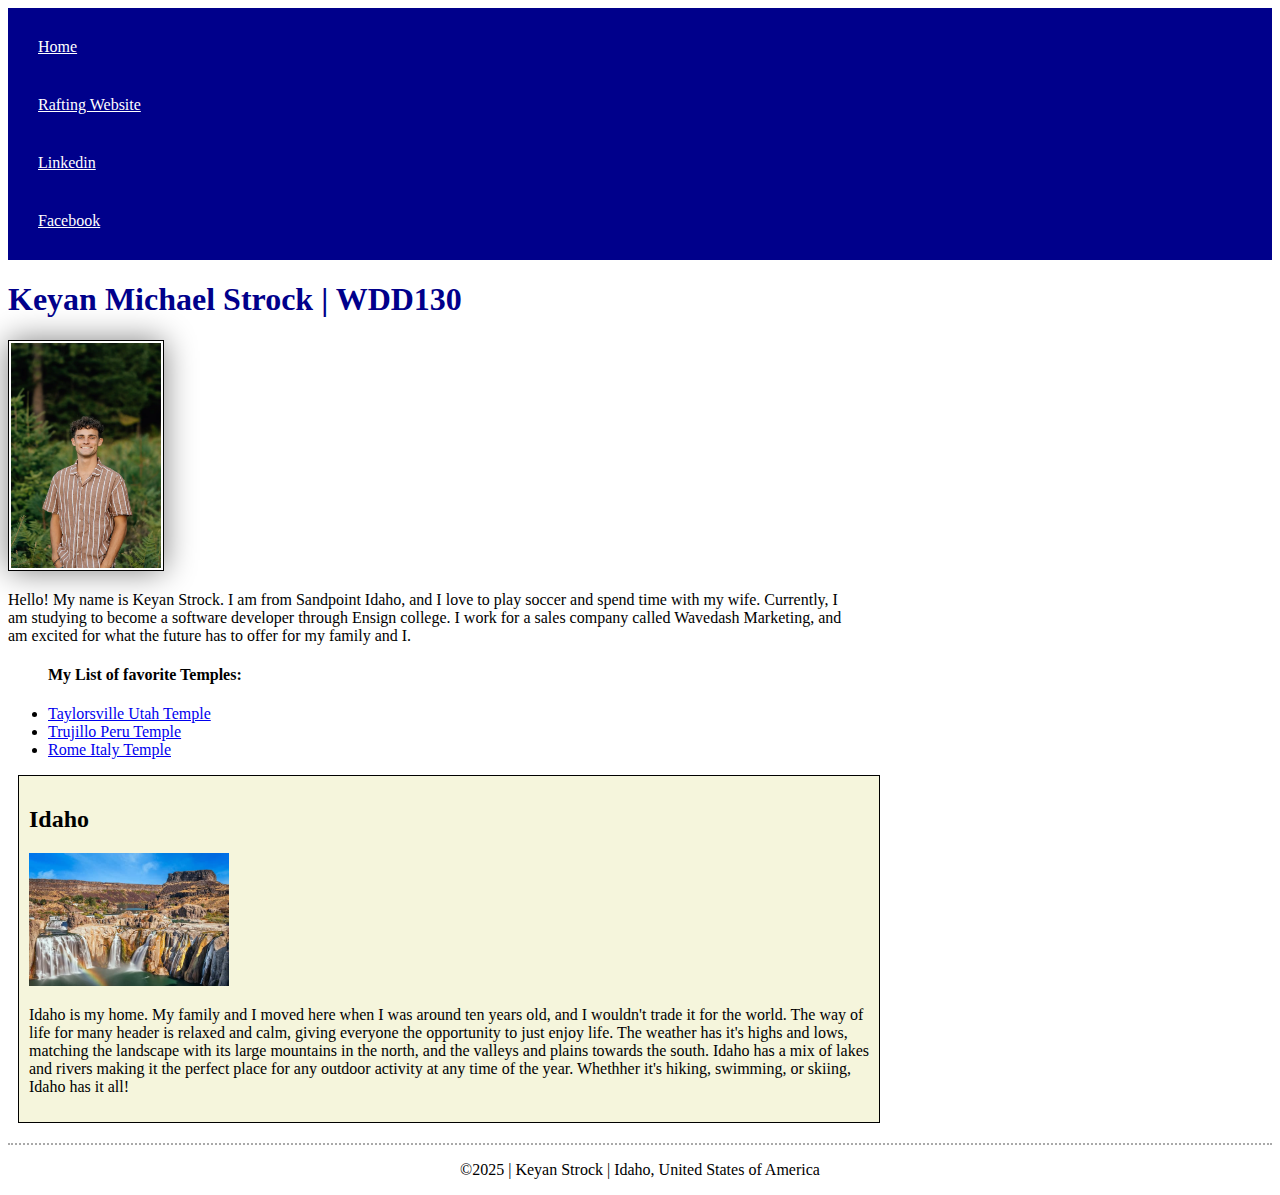
<file: index.html>
<!DOCTYPE html>
<html lang="en">

<head>
    <meta charset="UTF-8">
    <meta name="viewport" content="width=device-width, initial-scale=1.0">
    <title>Keyan Michael Strock | WDD130</title>
    <meta name="description"
        content="This Home Page designed to act as Keyan Strock's home page to practice the lessons taught in his WDD130 course.">
    <meta name="author" content="Keyan Strock">
    <link rel="stylesheet" href="styles/styles.css">
</head>

<body>
    <header>
        <nav>
            <a href="#">Home</a>
            <a href="wwr/about.html">Rafting Website</a>
            <a href="https://www.linkedin.com/in/keyan-strock-a9b7a1346?lipi=urn%3Ali%3Apage%3Ad_flagship3_profile_view_base_contact_details%3B1PcfZPZNRc6g5rRE6my41w%3D%3D"
                target="_blank">
                Linkedin</a>
            <a href="https://www.facebook.com" target="_blank">Facebook</a>
        </nav>
    </header>
    <main class="box">
        <h1>Keyan Michael Strock | WDD130</h1>
        <img src="images/profile.webp" alt="Keyan Strock" width="200">
        <p>Hello! My name is Keyan Strock. I am from Sandpoint Idaho, and I love to play
            soccer and spend time with my wife. Currently, I am studying to become a software developer
            through Ensign college. I work for a sales company called Wavedash Marketing, and am excited
            for what the future has to offer for my family and I.
        </p>

        <ul class="box">
            <h4>My List of favorite Temples:</h4>
            <li><a href="https://www.churchofjesuschrist.org/temples/details/taylorsville-utah-temple?lang=eng"
                    target="_blank">Taylorsville Utah Temple</a></li>
            <li><a href="https://www.churchofjesuschrist.org/temples/details/trujillo-peru-temple?lang=eng"
                    target="_blank">Trujillo Peru Temple</a></li>
            <li><a href="https://www.churchofjesuschrist.org/temples/details/rome-italy-temple?lang=eng"
                    target="_blank">Rome Italy Temple</a></li>
        </ul>
    </main>
    <aside class="box">
        <h2>Idaho</h2>
        <img src=" images/idaho-rep.jpg" alt="representation of Idaho">
        <p>Idaho is my home. My family and I moved here when I was around ten years old,
            and I wouldn't trade it for the world. The way of life for many header
            is relaxed and calm, giving everyone the opportunity to just enjoy life.
            The weather has it's highs and lows, matching the landscape with its large
            mountains in the north, and the valleys and plains towards the south. Idaho
            has a mix of lakes and rivers making it the perfect place for any outdoor
            activity at any time of the year. Whethher it's hiking, swimming, or skiing,
            Idaho has it all!
        </p>
    </aside>
    <footer>
        <p>©2025 | Keyan Strock | Idaho, United States of America</p>
    </footer>
</body>
<!-- This is a comment - Use command / to do it -->

</html>
</file>
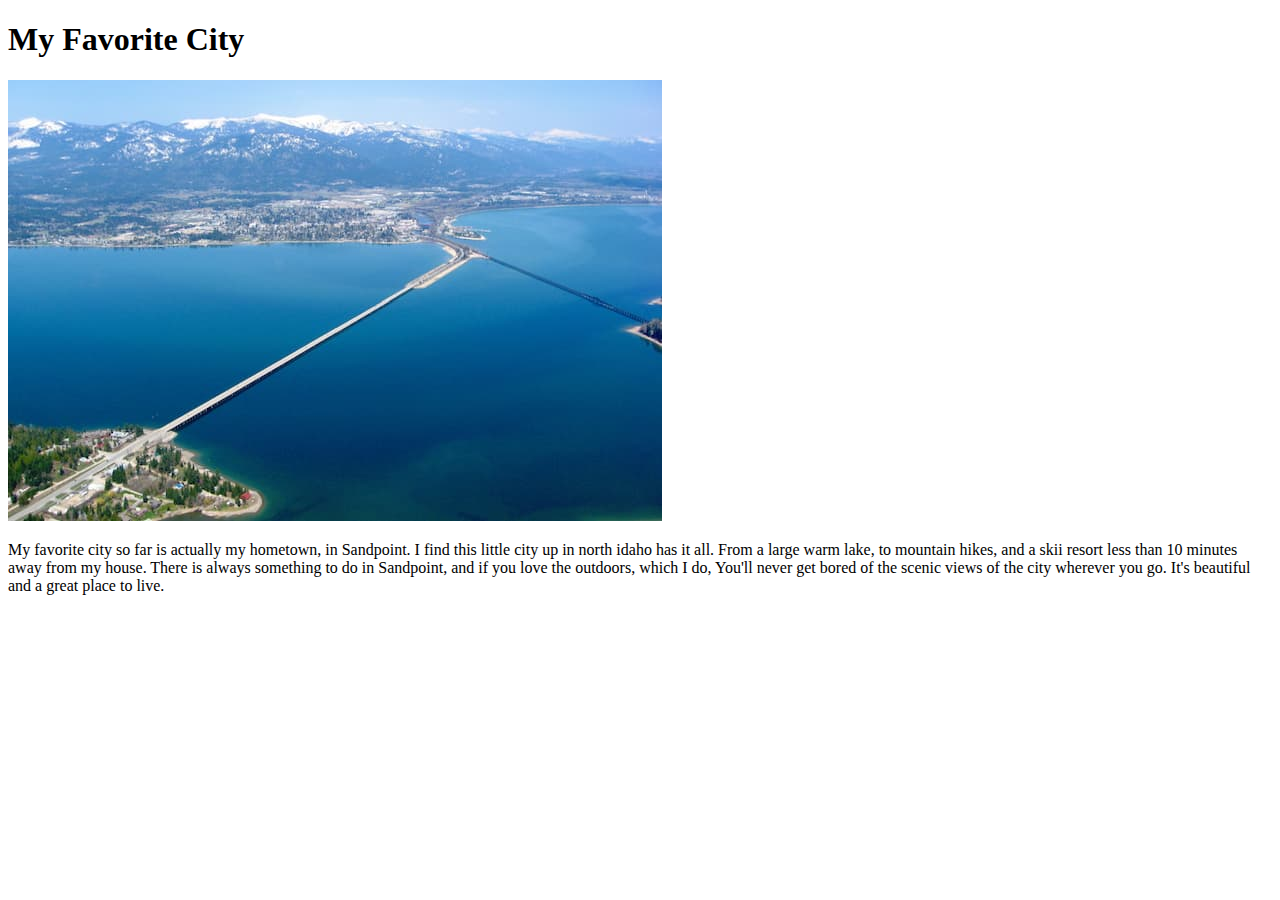
<file: week01/favorite-city.html>
<!DOCTYPE html>
<html lang="en">

<head>
    <meta charset="utf-8">
    <meta name="viewport" content="width=device-width, initial-scale=1.0">
    <title>Code Along Activity-Favorite City</title>
</head>

<body>
    <h1>My Favorite City</h1>
    <img src="../images/sandpoint.jpg" alt="The City of Sandpoint">
    <p>My favorite city so far is actually my hometown, in Sandpoint. I find this little city up in north idaho
        has it all. From a large warm lake, to mountain hikes, and a skii resort less than 10 minutes away from my
        house. There is
        always something to do in Sandpoint, and if you love the outdoors, which I do, You'll never get bored of the
        scenic views
        of the city wherever you go. It's beautiful and a great place to live.
    </p>
</body>

</html>
</file>
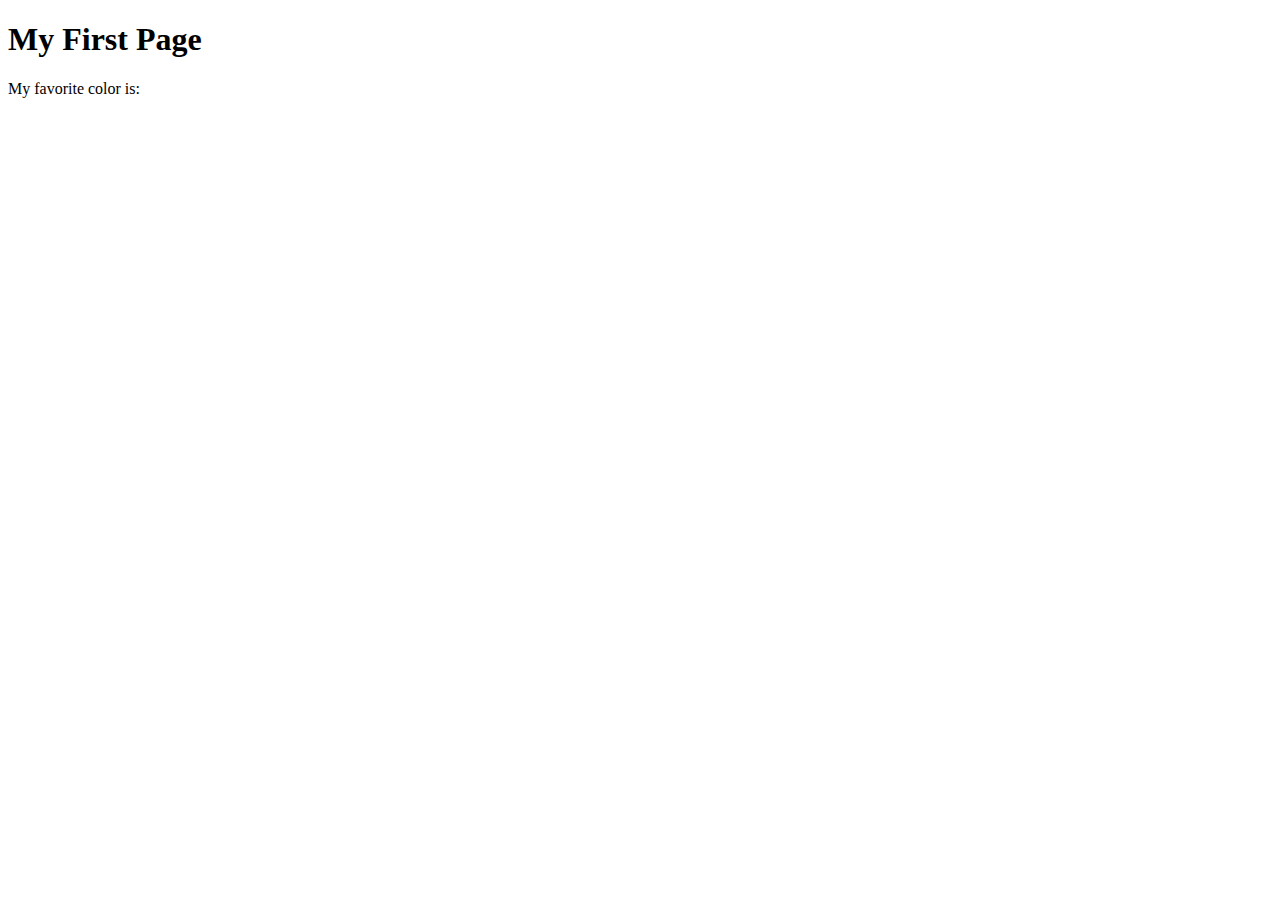
<file: week01/first-page.html>
<!DOCTYPE html>
<html lang="en">
<head>
    <meta charset="UTF-8">
    <meta name="viewport" content="width=device-width, initial-scale=1.0">
    <title>My First Page</title>
</head>
<body>
    <h1>My First Page</h1>
    <p>My favorite color is: </p>
</body>
</html>
</file>
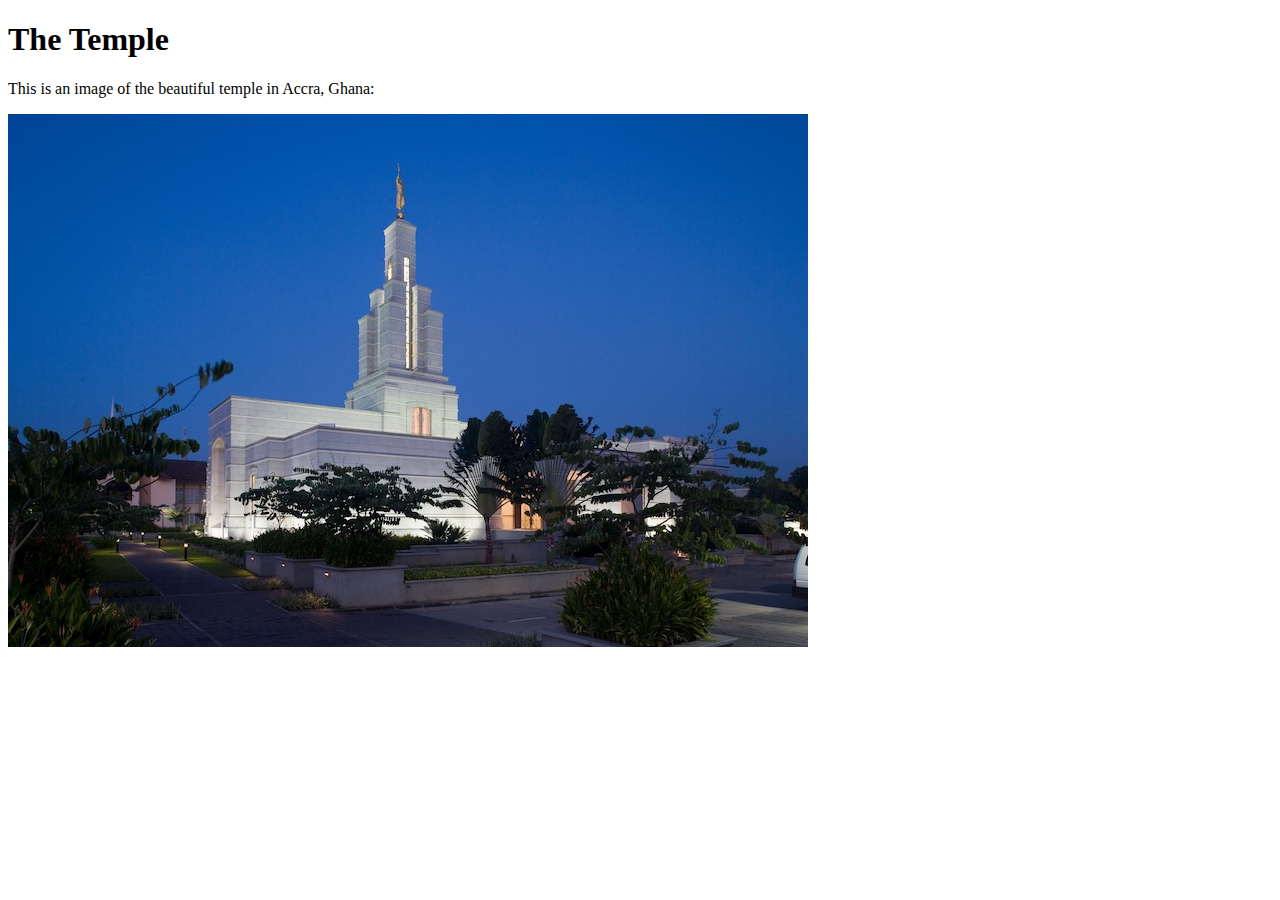
<file: week01/images-solution.html>
<!DOCTYPE html>
<html lang="en">
<head>
    <meta charset="UTF-8">
    <meta name="viewport" content="width=device-width, initial-scale=1.0">
    <title>Temple Image</title>
</head>
<body>
    <h1>The Temple</h1>
    <p>This is an image of the beautiful temple in Accra, Ghana:</p>
    <img src="images/temple-small.jpg" alt="The Accra Ghana Temple">
    
</body>
</html>
</file>
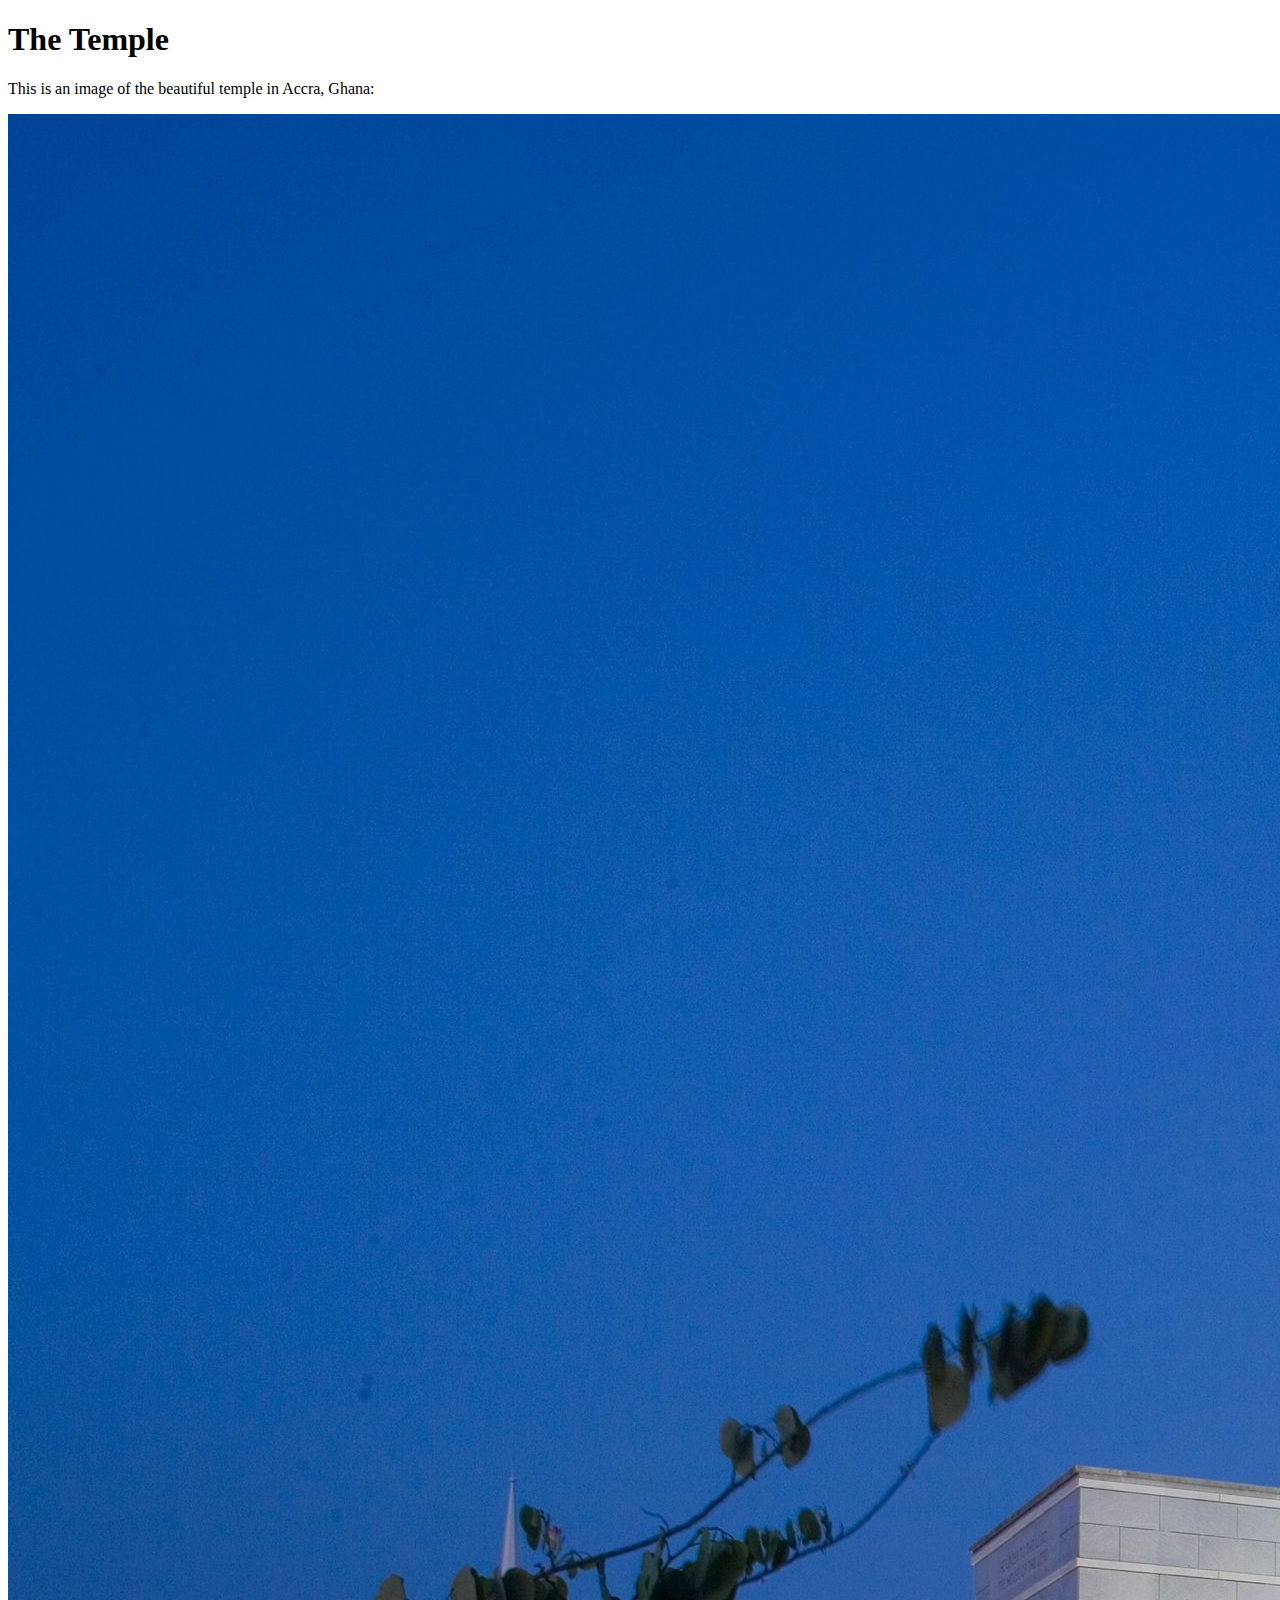
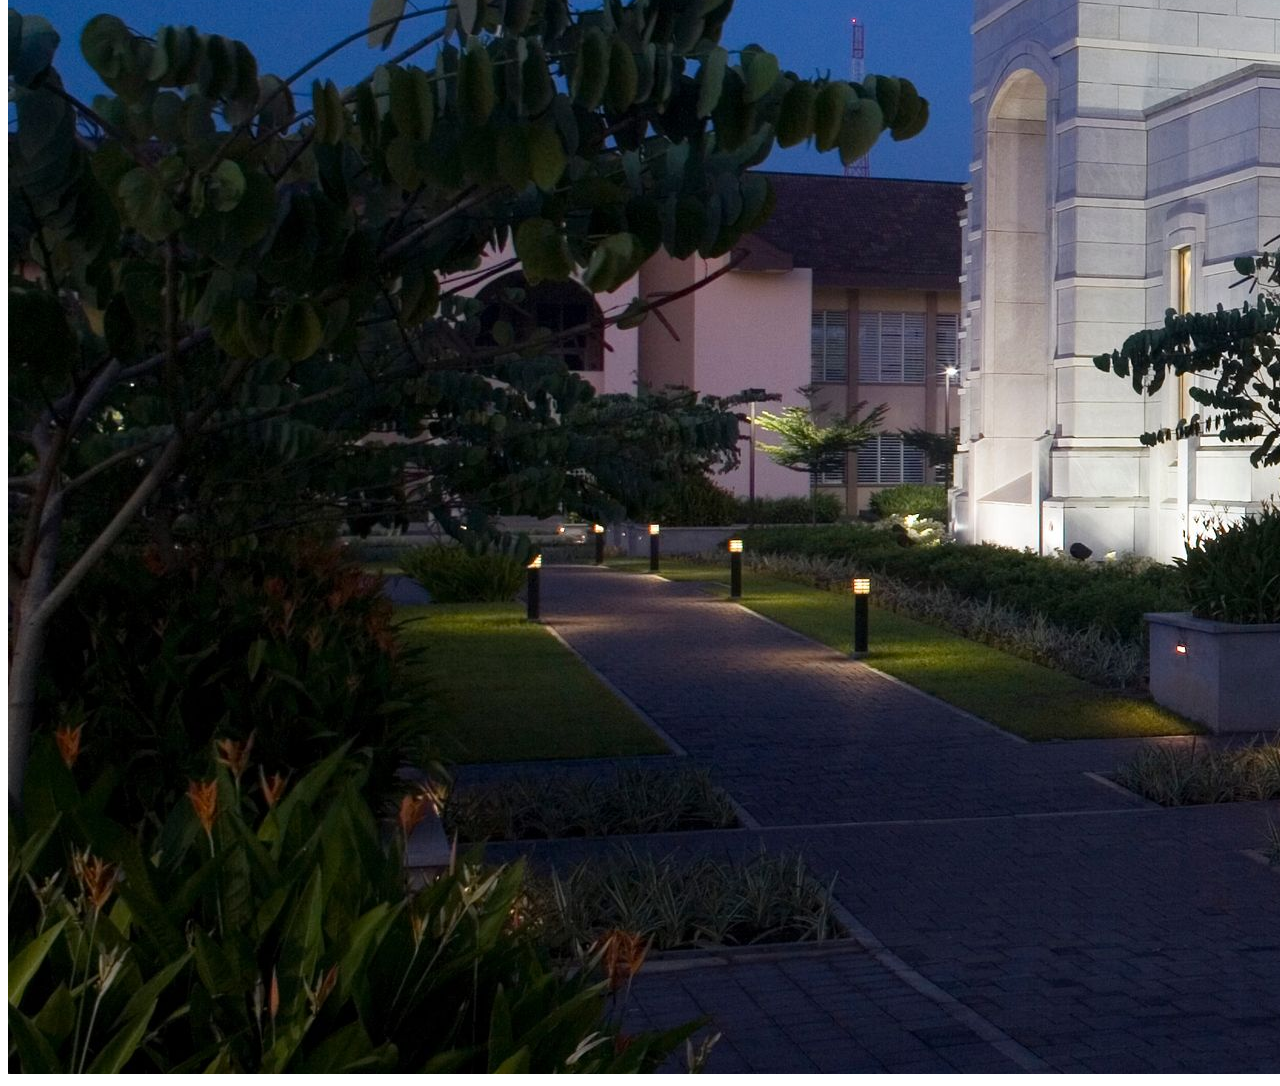
<file: week01/images.html>
<!DOCTYPE html>
<html lang="en">
<head>
    <meta charset="UTF-8">
    <meta name="viewport" content="width=device-width, initial-scale=1.0">
    <title>Temple Image</title>
</head>
<body>
    <h1>The Temple</h1>
    <p>This is an image of the beautiful temple in Accra, Ghana:</p>
    <img src="images/temple-large.jpeg" alt="The Accra Ghana Temple">
    
</body>
</html>
</file>
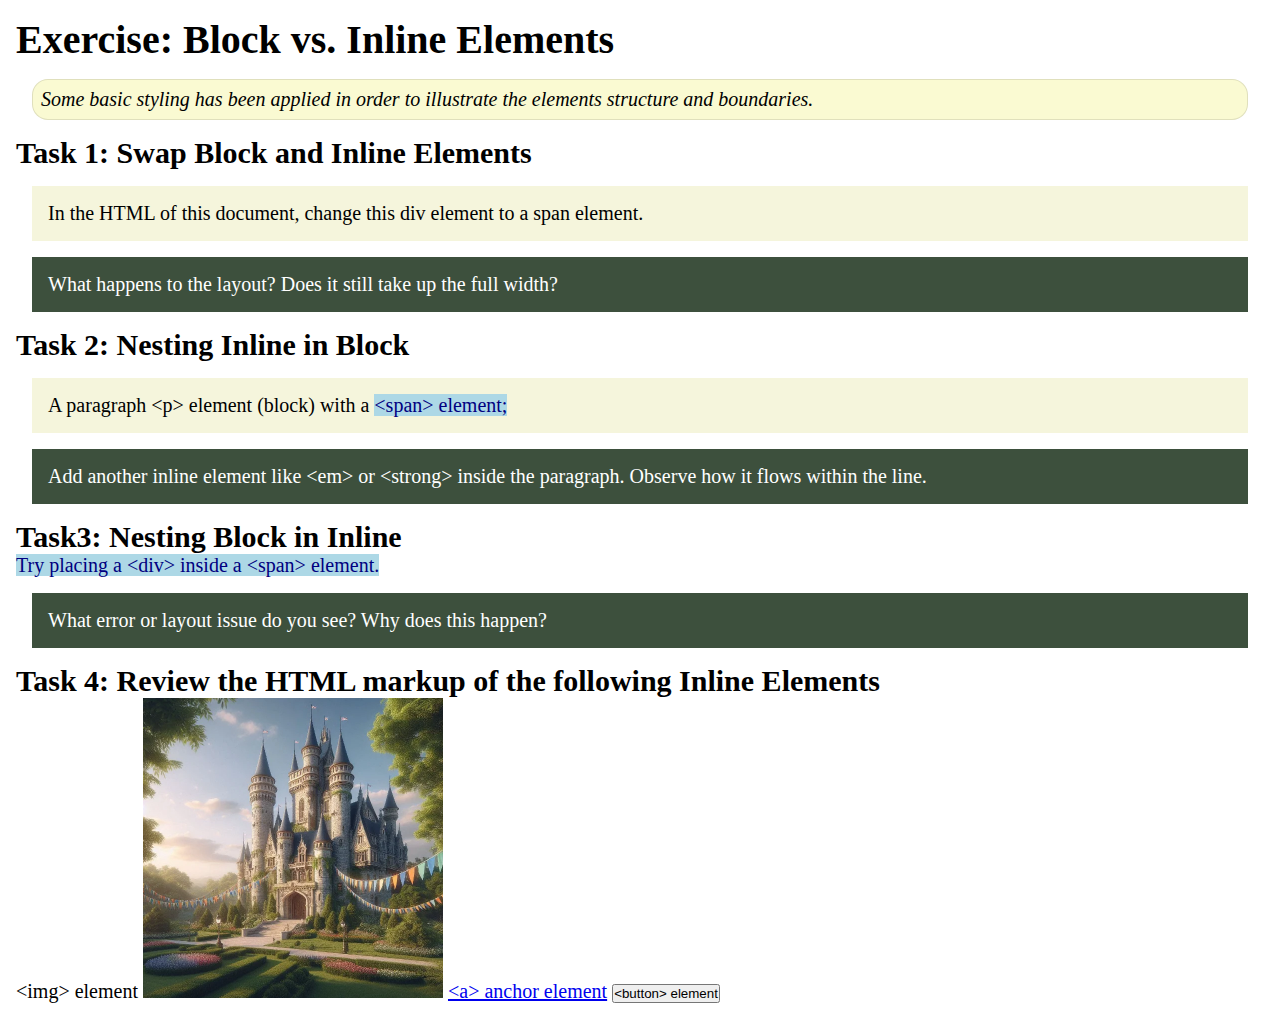
<file: week02/block-vs-inline.html>
<!DOCTYPE html>
<html lang="en">

<head>
    <meta charset="UTF-8">
    <meta name="viewport" content="width=device-width, initial-scale=1.0">
    <title>Exercise: Block vs. Inline Elements</title>
    <link rel="stylesheet" href="styles/block-vs-inline.css">
</head>

<body>
    <main>
        <h1>Exercise: Block vs. Inline Elements</h1>
        <p class="note">Some basic styling has been applied in order to illustrate the elements structure and
            boundaries.</p>

        <h2>Task 1: Swap Block and Inline Elements</h2>
        <div>In the HTML of this document, change this div element to a span element.</div>

        <p class="question">What happens to the layout? Does it still take up the full width?</p>

        <h2>Task 2: Nesting Inline in Block</h2>
        <p>A paragraph &lt;p&gt; element (block) with a <span>&lt;span&gt; element;</span></p>
        <p class="question">Add another inline element like &lt;em&gt; or &lt;strong&gt; inside the paragraph. Observe
            how it flows within the line.</p>

        <h2>Task3: Nesting Block in Inline</h2>
        <span>Try placing a &lt;div&gt; inside a &lt;span&gt; element.</span>
            <p class="question">What error or layout issue do you see? Why does this happen?</p>


            <h2>Task 4: Review the HTML markup of the following Inline Elements</h2>
        &lt;img&gt; element
        <img src="images/castle.webp" alt="placeholder image (images are inline)" width="300" height="300">
        <a href="https://churchofjesuschrist.org">&lt;a&gt; anchor element</a>
        <button type="button">&lt;button&gt; element</button>
    </main>
</body>

</html>
</file>
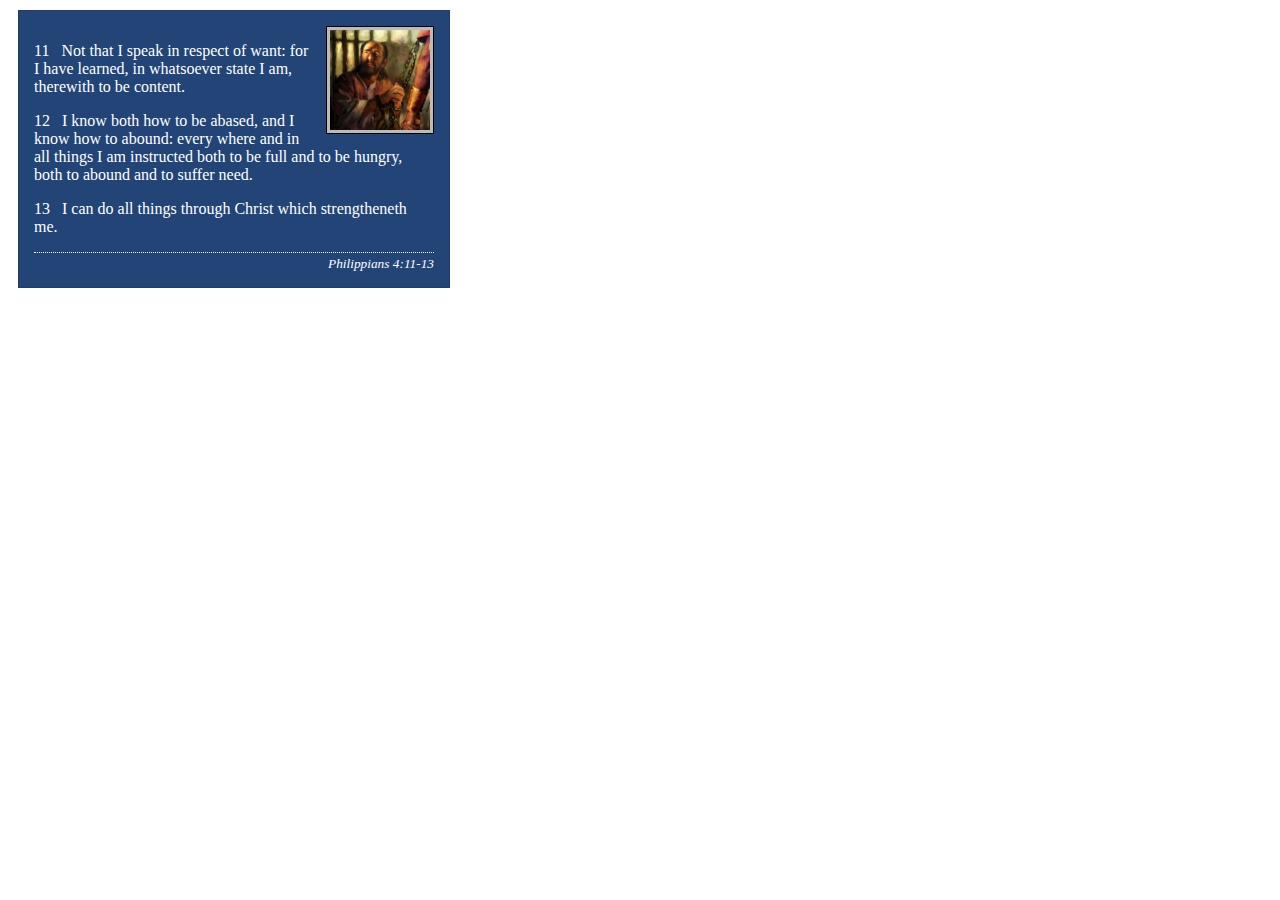
<file: week02/box-model-solution.html>
<!DOCTYPE html>
<html lang="en">
<head>
    <meta charset="UTF-8">
    <meta name="viewport" content="width=device-width, initial-scale=1.0">
    <title>Box Model Activity</title>
    <link rel="stylesheet" href="styles/box-model-solution.css">
</head>
<body>
    <main>
        <div class="callout">
            <img src="images/apostle-paul-imprisoned.webp" alt="Paul the Apostle - Imprisoned in Rome" width="200" height="200">
            <blockquote>
                <p>11 &nbsp; Not that I speak in respect of want: for I have learned, in whatsoever state I am, therewith to be content.</p>
                <p>12 &nbsp; I know both how to be abased, and I know how to abound: every where and in all things I am instructed both to be full and to be hungry, both to abound and to suffer need.</p>
                <p>13 &nbsp; I can do all things through Christ which strengtheneth me.</p>
            </blockquote>
            <cite>Philippians 4:11-13</cite>
        </div>
    </main>
</body>
</html>
</file>
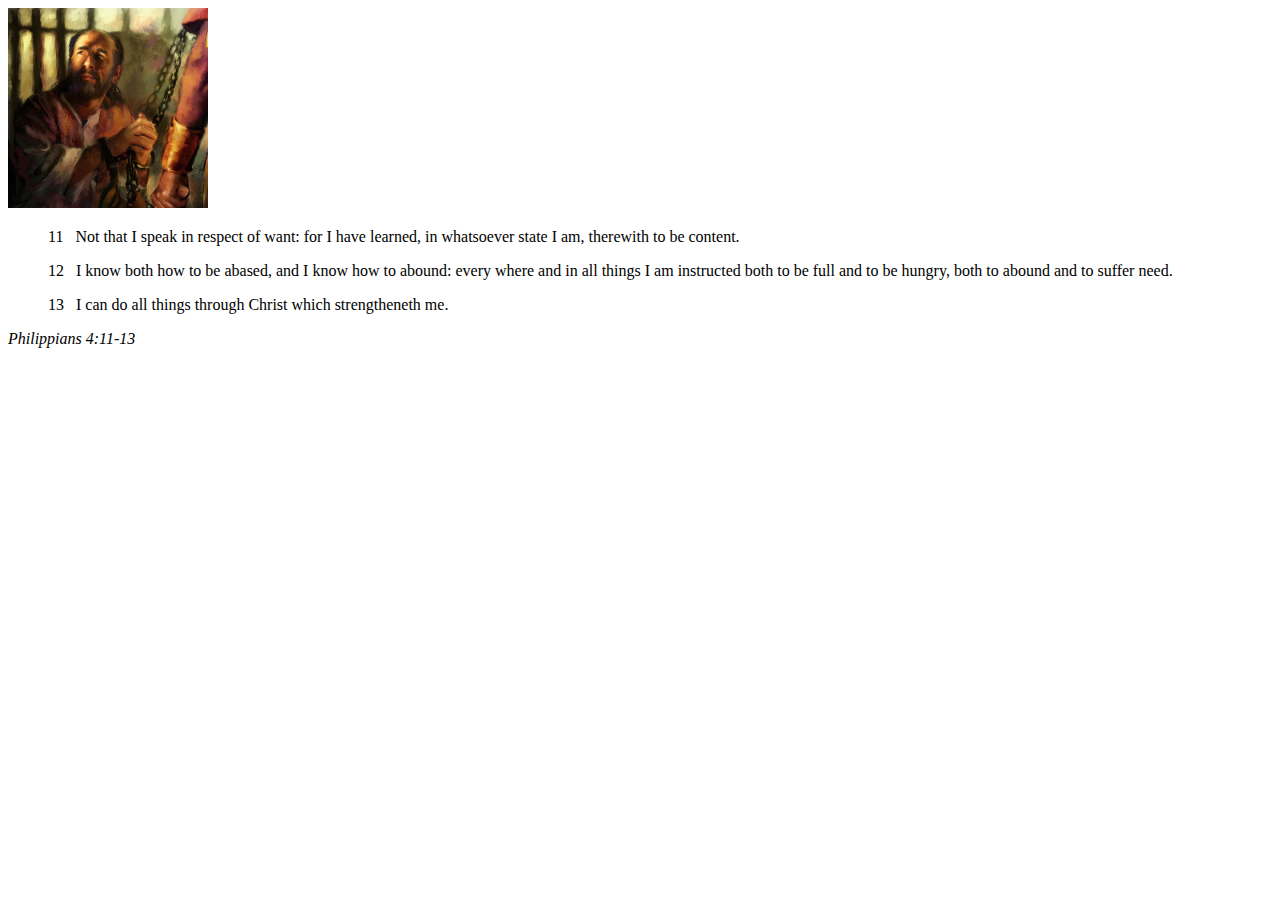
<file: week02/box-model.html>
<!DOCTYPE html>
<html lang="en">
<head>
    <meta charset="UTF-8">
    <meta name="viewport" content="width=device-width, initial-scale=1.0">
    <title>Box Model Activity</title>
</head>
<body>
    <main>
        <div class="callout">
            <img src="images/apostle-paul-imprisoned.webp" alt="Paul the Apostle - Imprisoned in Rome" width="200" height="200">
            <blockquote>
                <p>11 &nbsp; Not that I speak in respect of want: for I have learned, in whatsoever state I am, therewith to be content.</p>
                <p>12 &nbsp; I know both how to be abased, and I know how to abound: every where and in all things I am instructed both to be full and to be hungry, both to abound and to suffer need.</p>
                <p>13 &nbsp; I can do all things through Christ which strengtheneth me.</p>
            </blockquote>
            <cite>Philippians 4:11-13</cite>
        </div>
    </main>
</body>
</html>
</file>
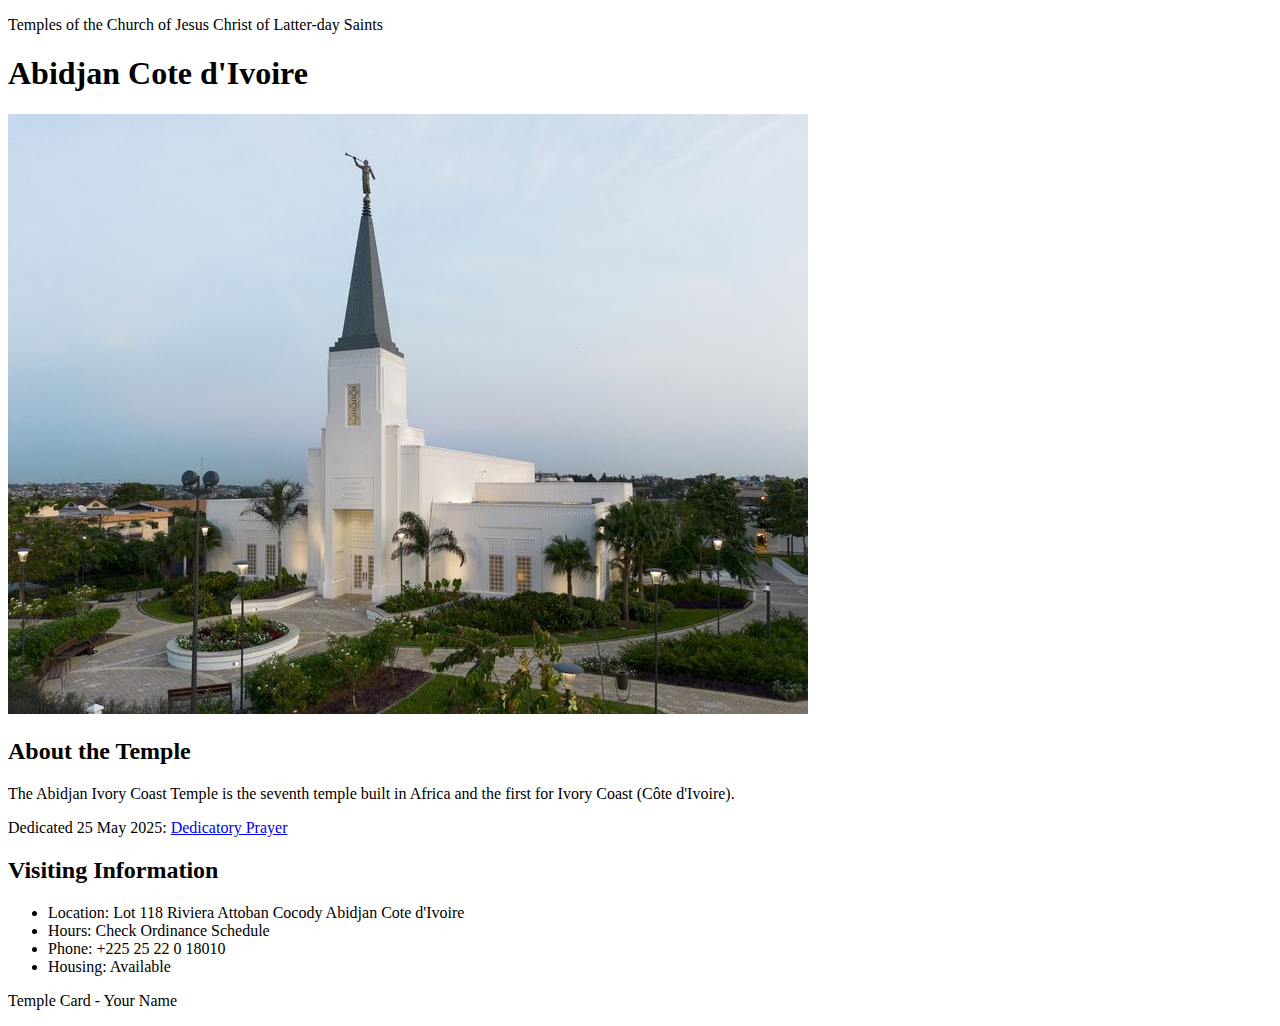
<file: week02/temple.html>
<!DOCTYPE html>
<html lang="en">

<head>
    <meta charset="UTF-8">
    <meta name="viewport" content="width=device-width, initial-scale=1.0">
    <title>Temple Card - Abidjan Cote d'Ivoire</title>
</head>

<body>
    <header>
        <p>Temples of the Church of Jesus Christ of Latter-day Saints</p>
    </header>
    <main>
        <h1>Abidjan Cote d'Ivoire</h1>
        <picture>
            <img src="images/abidjan-ivory-coast.jpeg" alt="Abidjan Cote d'Ivoire Temple">
        </picture>
        <section>
            <h2>About the Temple</h2>
            <p>The Abidjan Ivory Coast Temple is the seventh temple built in Africa and the first for Ivory Coast (Côte
                d'Ivoire).</p>
            <p>Dedicated 25 May 2025: <a
                    href="https://www.churchofjesuschrist.org/temples/dedicatory-prayer/abidjan-ivory-coast-temple/2025-05-25?lang=eng"
                    target="_blank" rel="noopener noreferrer">Dedicatory Prayer</a></p>
        </section>
        <section>
            <h2>Visiting Information</h2>
            <ul>
                <li>Location: Lot 118 Riviera Attoban Cocody Abidjan Cote d'Ivoire</li>
                <li>Hours: Check Ordinance Schedule</li>
                <li>Phone: +225 25 22 0 18010</li>
                <li>Housing: Available</li>
            </ul>
        </section>
    </main>
    <footer>
        <p>Temple Card - Your Name</p>
    </footer>
</body>

</html>
</file>
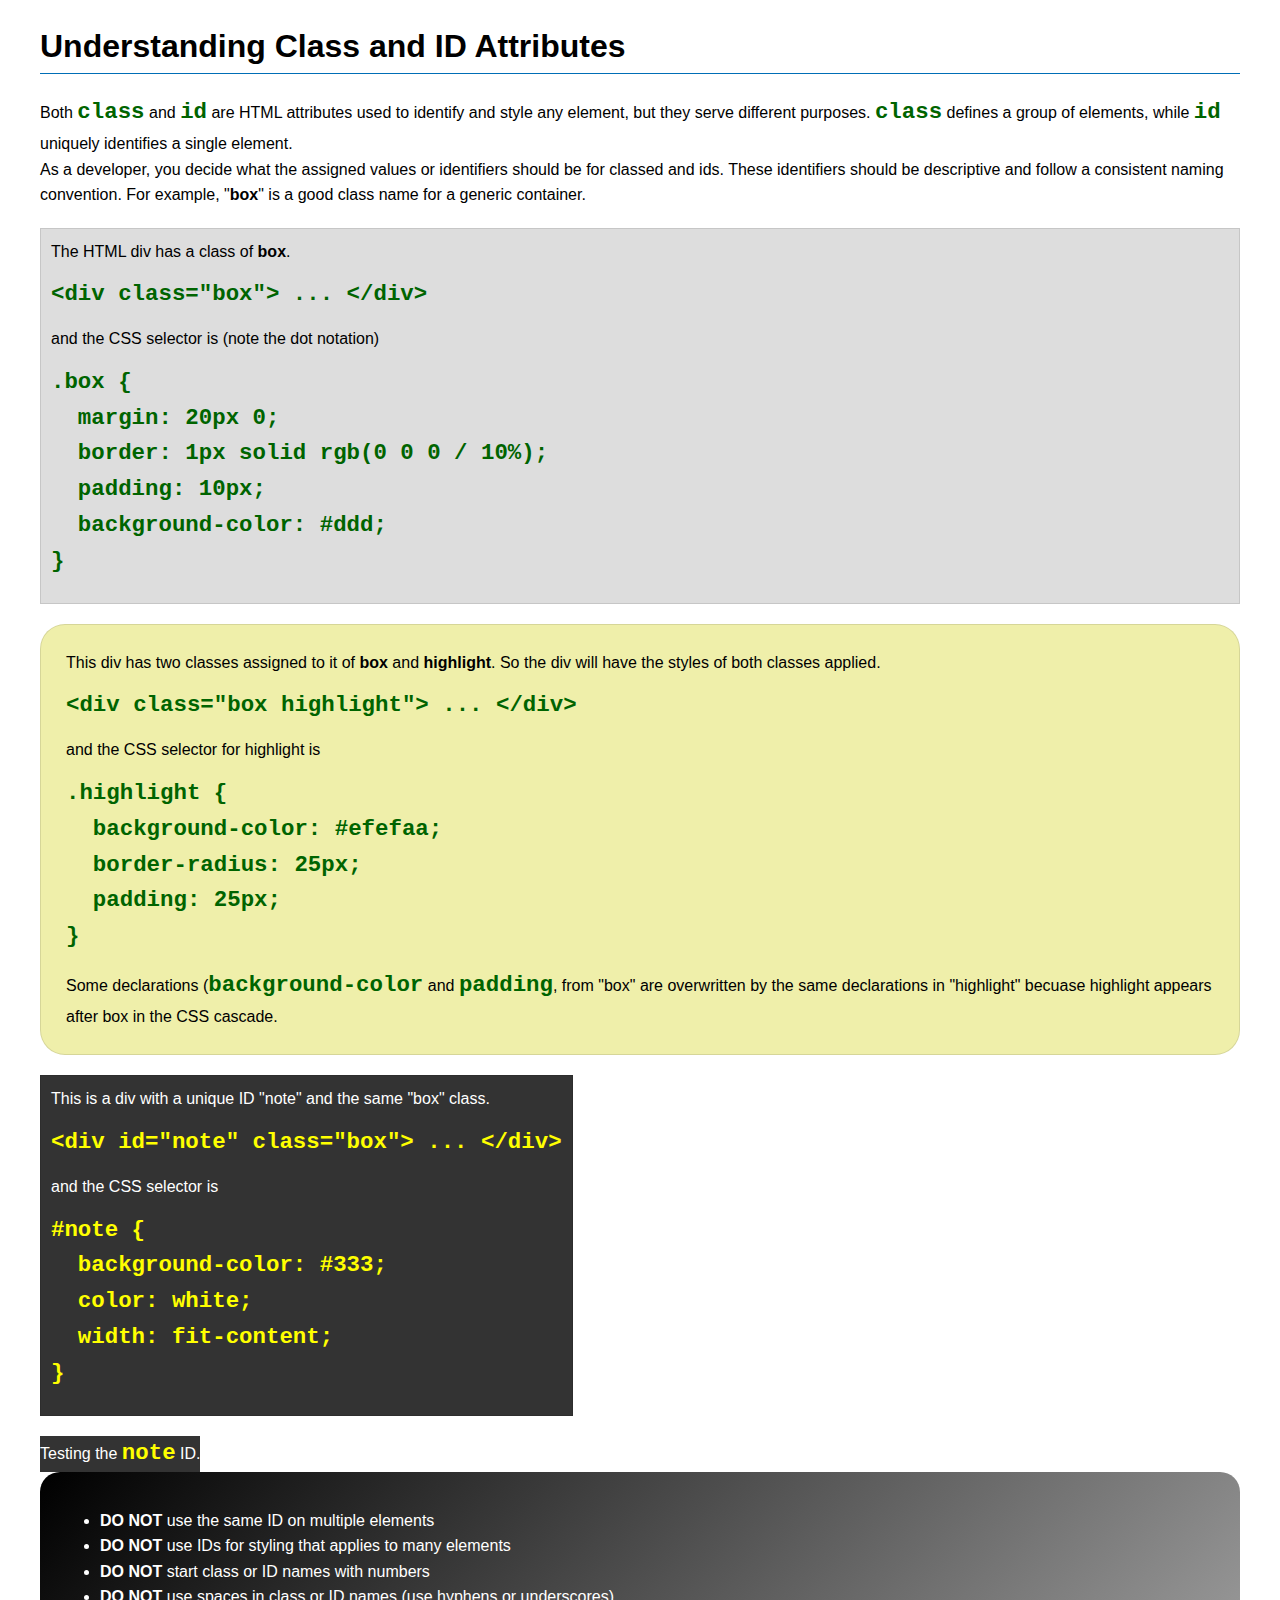
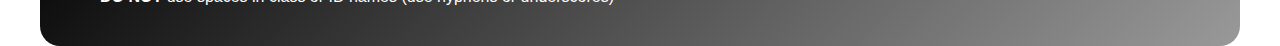
<file: week03/class-and-id.html>
<!DOCTYPE html>
<html lang="en">

<head>
    <meta charset="UTF-8">
    <meta name="viewport" content="width=device-width, initial-scale=1.0">
    <title>Class vs ID Attributes</title>
    <link rel="stylesheet" href="styles/class-and-id.css">
</head>

<body>
    <h1>Understanding Class and ID Attributes</h1>
    <p>Both <code>class</code> and <code>id</code> are HTML attributes used to identify and style any element, but they
        serve different purposes. <code>class</code> defines a group of elements, while <code>id</code> uniquely
        identifies a single element.</p>
    <p>As a developer, you decide what the assigned values or identifiers should be for classed and ids. These
        identifiers should be
        descriptive and follow a consistent naming convention. For example, "<strong>box</strong>" is a good class name
        for a generic container.</p>
    <div class="box">
        <p>The HTML div has a class of <strong>box</strong>.</p>
        <pre><code class="html">&lt;div class="box"&gt; ... &lt;/div&gt;</code></pre>
        and the CSS selector is (note the dot notation)
        <pre><code class="css">.box {
  margin: 20px 0;
  border: 1px solid rgb(0 0 0 / 10%);
  padding: 10px;
  background-color: #ddd; 
}</code></pre>
    </div>

    <div class="box highlight">
        <p>This div has two classes assigned to it of <strong>box</strong> and <strong>highlight</strong>. So the div
            will have the styles of both classes applied.</p>
        <pre><code class="html">&lt;div class="box highlight"&gt; ... &lt;/div&gt;</code></pre>
        and the CSS selector for highlight is
        <pre><code class="css">.highlight {
  background-color: #efefaa;
  border-radius: 25px;
  padding: 25px;
}</code></pre>
<p>Some declarations (<code>background-color</code> and <code>padding</code>, from "box" are overwritten by the same declarations in "highlight" becuase highlight appears after box in the CSS cascade.</p>
    </div>

    <div id="note" class="box">
        <p>This is a div with a unique ID "note" and the same "box" class.</p>
        <pre><code class="html">&lt;div id="note" class="box"&gt; ... &lt;/div&gt;</code></pre>
        and the CSS selector is
        <pre><code class="css">#note {
  background-color: #333;
  color: white;
  width: fit-content;
}</code></pre>
    </div>

    <div id="note">
        <p>Testing the <code>note</code> ID.</p>
    </div>

    <section id="best-practice">
        <ul>
            <li><strong>DO NOT</strong> use the same ID on multiple elements</li>
            <li><strong>DO NOT</strong> use IDs for styling that applies to many elements</li>
            <li><strong>DO NOT</strong> start class or ID names with numbers</li>
            <li><strong>DO NOT</strong> use spaces in class or ID names (use hyphens or underscores)</li>
        </ul>
    </section>




</body>

</html>
</file>
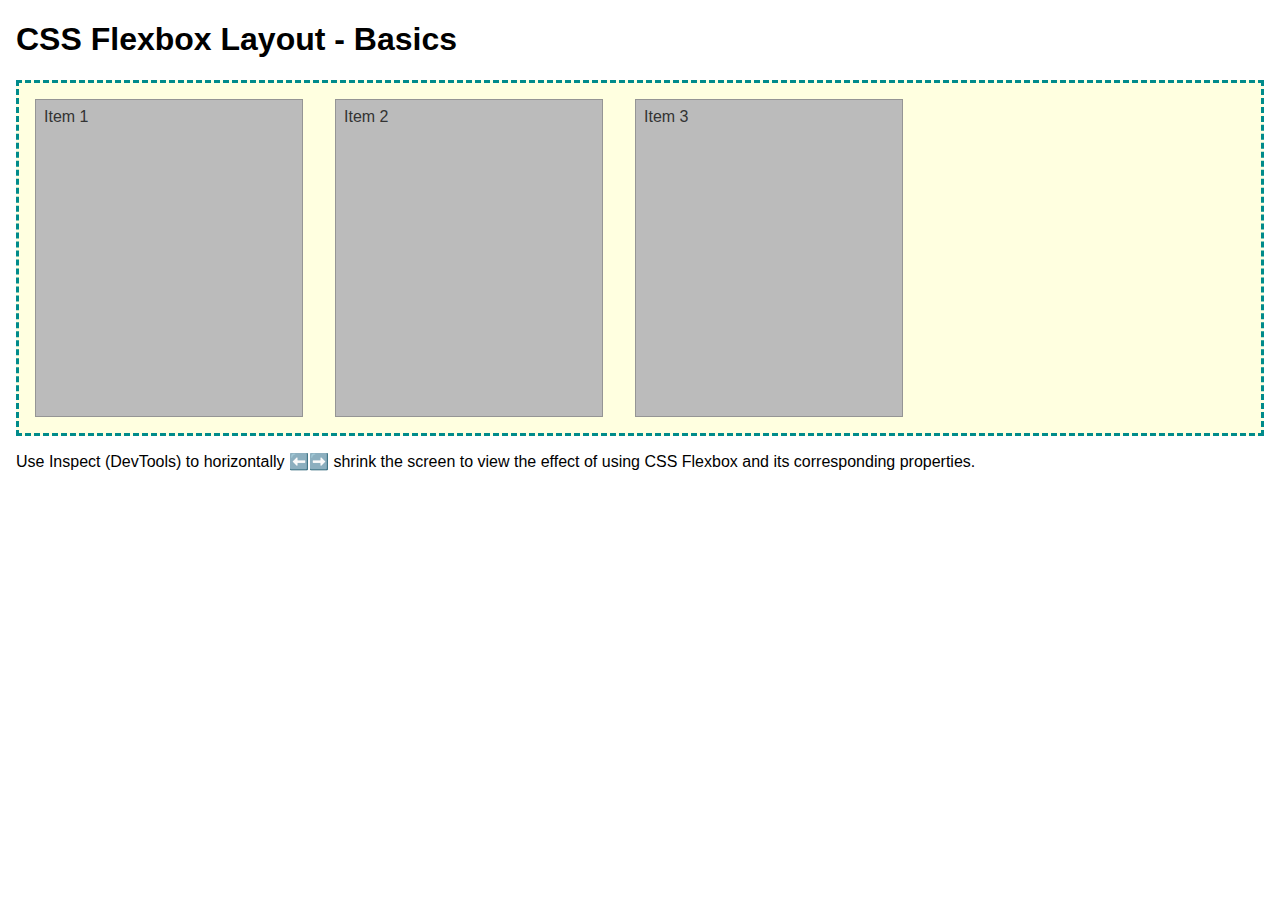
<file: week04/flexbox-layout.html>
<!DOCTYPE html>
<html lang="en">
<head>
    <meta charset="UTF-8">
    <meta name="viewport" content="width=device-width, initial-scale=1.0">
    <title>CSS Flexbox Layout - Basics</title>
    <link rel="stylesheet" href="styles/flexbox.css">
</head>
<body>
    <main>
        <h1>CSS Flexbox Layout - Basics</h1>
        <div class="flex-container">
            <div class="flex-item item1">Item 1</div>
            <div class="flex-item item2">Item 2</div>
            <div class="flex-item item3">Item 3</div>
        </div>
        <p>Use Inspect (DevTools) to horizontally ⬅️➡️ shrink the screen to view the effect of using CSS Flexbox and its corresponding properties.</p>
    </main>
</body>
</html>
</file>
<file: styles/styles.css>
nav{
    background-color: darkblue;
    padding: 10px;
}
nav a {
    color: white;
    display: block;
    padding: 20px;
}
h1 {
    color: darkblue;
}
main img{
    width: 150px;
    height: auto;
    border: 1px solid black;
    padding: 2px;
    box-shadow: 0 0 30px gray;
}
p {
    padding: 0;
}
main{
    max-width: 840px; 
}
aside{
    max-width: 840px;
    margin: 10px;
    border: 1px solid black;
    padding: 10px;
    background-color: beige;
    color: black;
}
aside img{
    width: 200px;
    height: auto;
}

footer{
    margin-top: 20px;
    border-top: 2px dotted darkgray;
    text-align: center;
}
</file>
<file: week02/styles/block-vs-inline.css>
* {
    margin: 0;
    padding: 0;
}

body {
    font-size: 20px;
    margin: 1rem;
}

p,
div {
    background-color: beige;
    margin: 1rem;
    padding: 1rem;
}

span {
    color: navy;
    background-color: lightblue;
}

code {
    margin: 0;
    padding: 0;
    color: green;
    font-size: 1.2rem;
}

.note {
    font-style: italic;
    background-color: lightgoldenrodyellow;
    border-radius: 1rem;
    border: 1px solid rgb(0 0 0 / 10%);
    margin: 1rem;
    padding: .5rem;
}

.question {
    background-color: #3d503d;
    color: #fff;
}
</file>
<file: week02/styles/box-model-solution.css>
.callout {
    max-width: 400px;
    margin: 10px;
    border: 1px solid rgba(0, 0, 0, .1);
    padding: 15px;
    background-color: #247;
    color: #fff;
}

.callout img {
    float: right;
    margin: 0 0 10px 15px;
    border: 1px solid #000;
    padding: 3px;
    background-color: #bbb;
    width: 100px;
    height: auto;

}

blockquote {
    margin: 0;
}

cite {
    display: block;
    border-top: 1px dotted #fff;
    padding-top: 3px;
    text-align: right;
    font-size: smaller;
}
</file>
<file: week03/styles/class-and-id.css>
body {
    font-family: Arial, sans-serif;
    line-height: 1.6;
    margin: 0;
    padding: 0 40px;
}

h1 {
    border-bottom: 1px solid rgb(0 110 182);
    padding-bottom: 0;
}



p {
    margin: 0;
}

code {
    color: darkgreen;
    font-weight: 700;
    font-size: 1.4rem;
}

/* Class examples - can be reused */

.box {
    margin: 20px 0;
    border: 1px solid rgb(0 0 0 / 10%);
    padding: 10px;
    background-color: #ddd; /* this is shorthand for #dddddd */
}

.highlight {
    background-color: #efefaa;
    border-radius: 25px;
    padding: 25px;
}

/* ID examples - should be unique */

#note {
    background-color: #333;
    color: white;
    width: fit-content;
}

#note code {
    color: yellow;
}

#best-practice {
    background: linear-gradient(135deg, #000 0%, #999 100%);
    color: white;
    border-radius: 20px;
    padding: 20px
}
</file>
<file: week04/styles/flexbox.css>
body {
    font-family: Helvetica, Arial, sans-serif;
    margin: 1rem;
}

.flex-container {
    border: 3px dashed darkcyan;
    background-color: lightyellow;
    display: flex;
    flex-wrap: wrap;
}

.flex-item {
    width: 250px;
    margin: 1rem;
    border: 1px solid rgb(0 0 0 / 20%);
    padding: 0.5rem;
    background-color: #bbb;
    color: #333;
}

.item1 {
    min-height: 100px;
}

.item2 {
    min-height: 200px;
}

.item3 {
    min-height: 300px;
}
</file>
